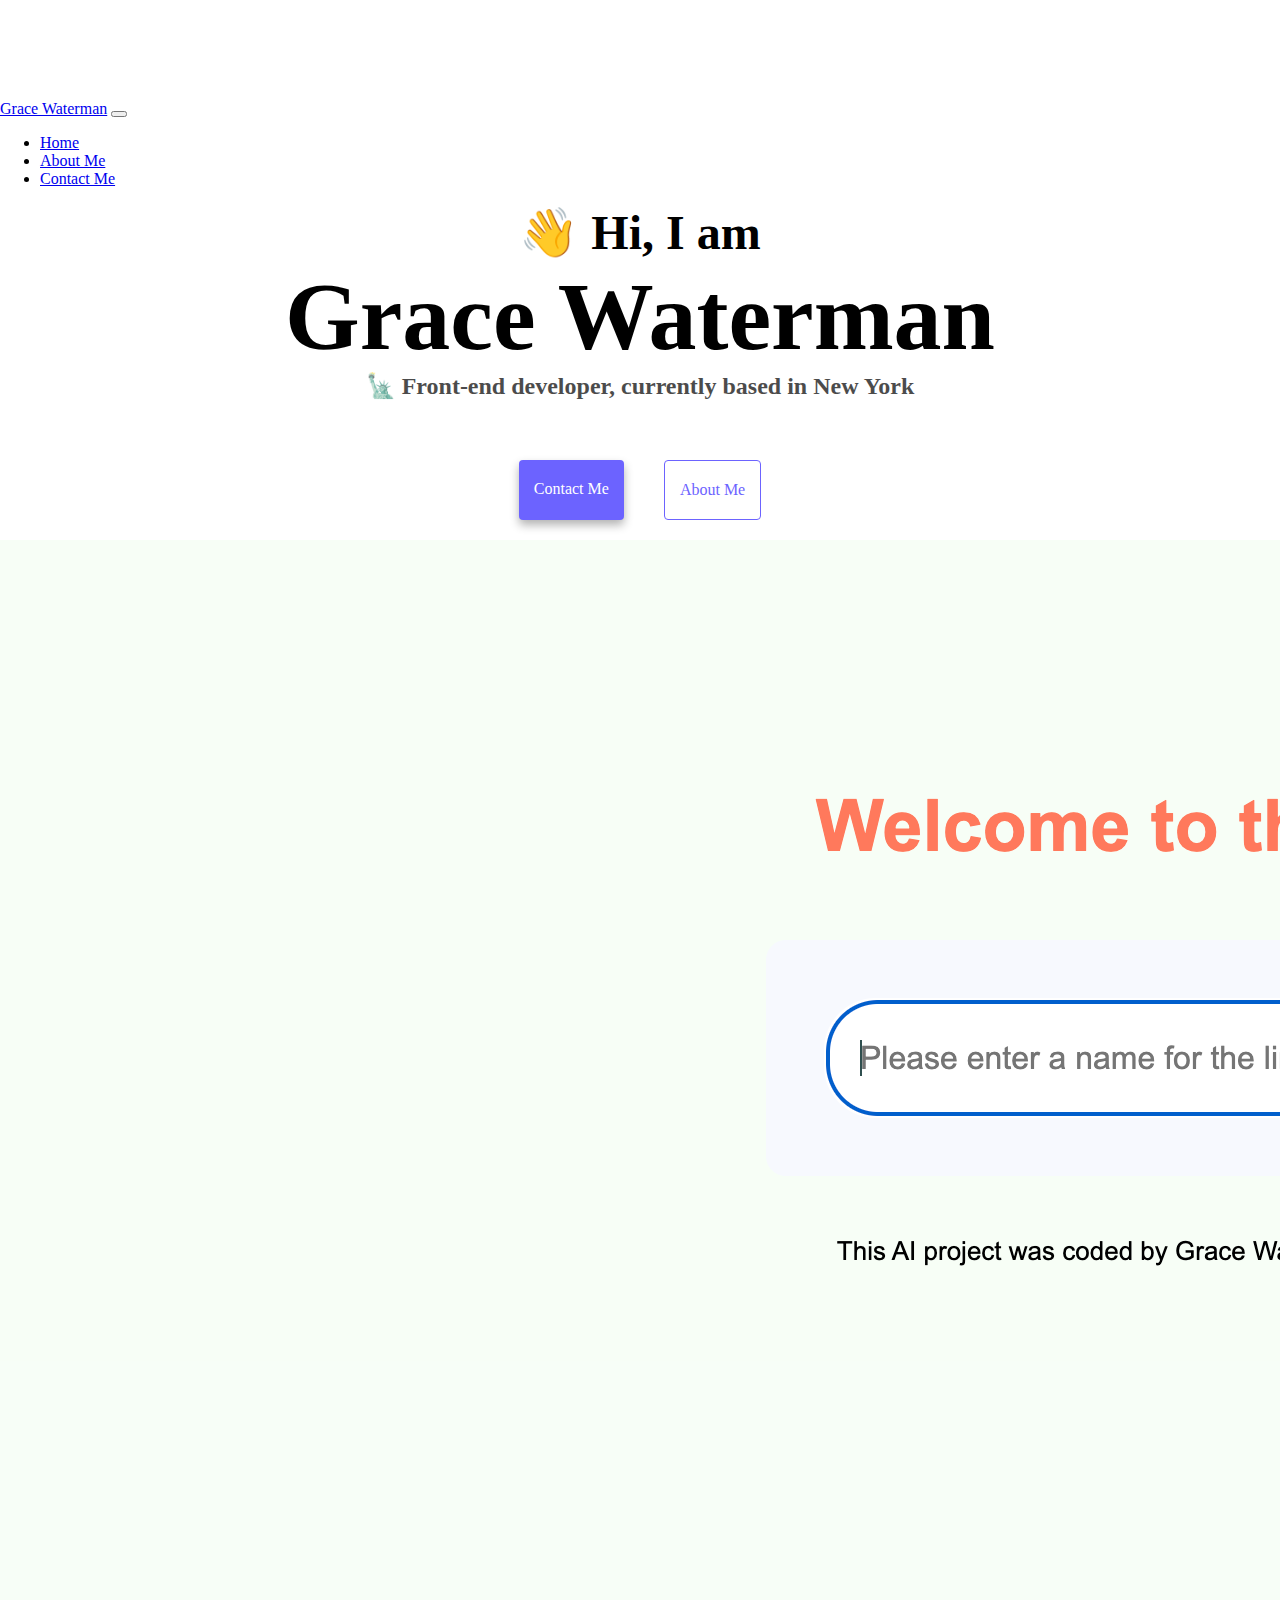
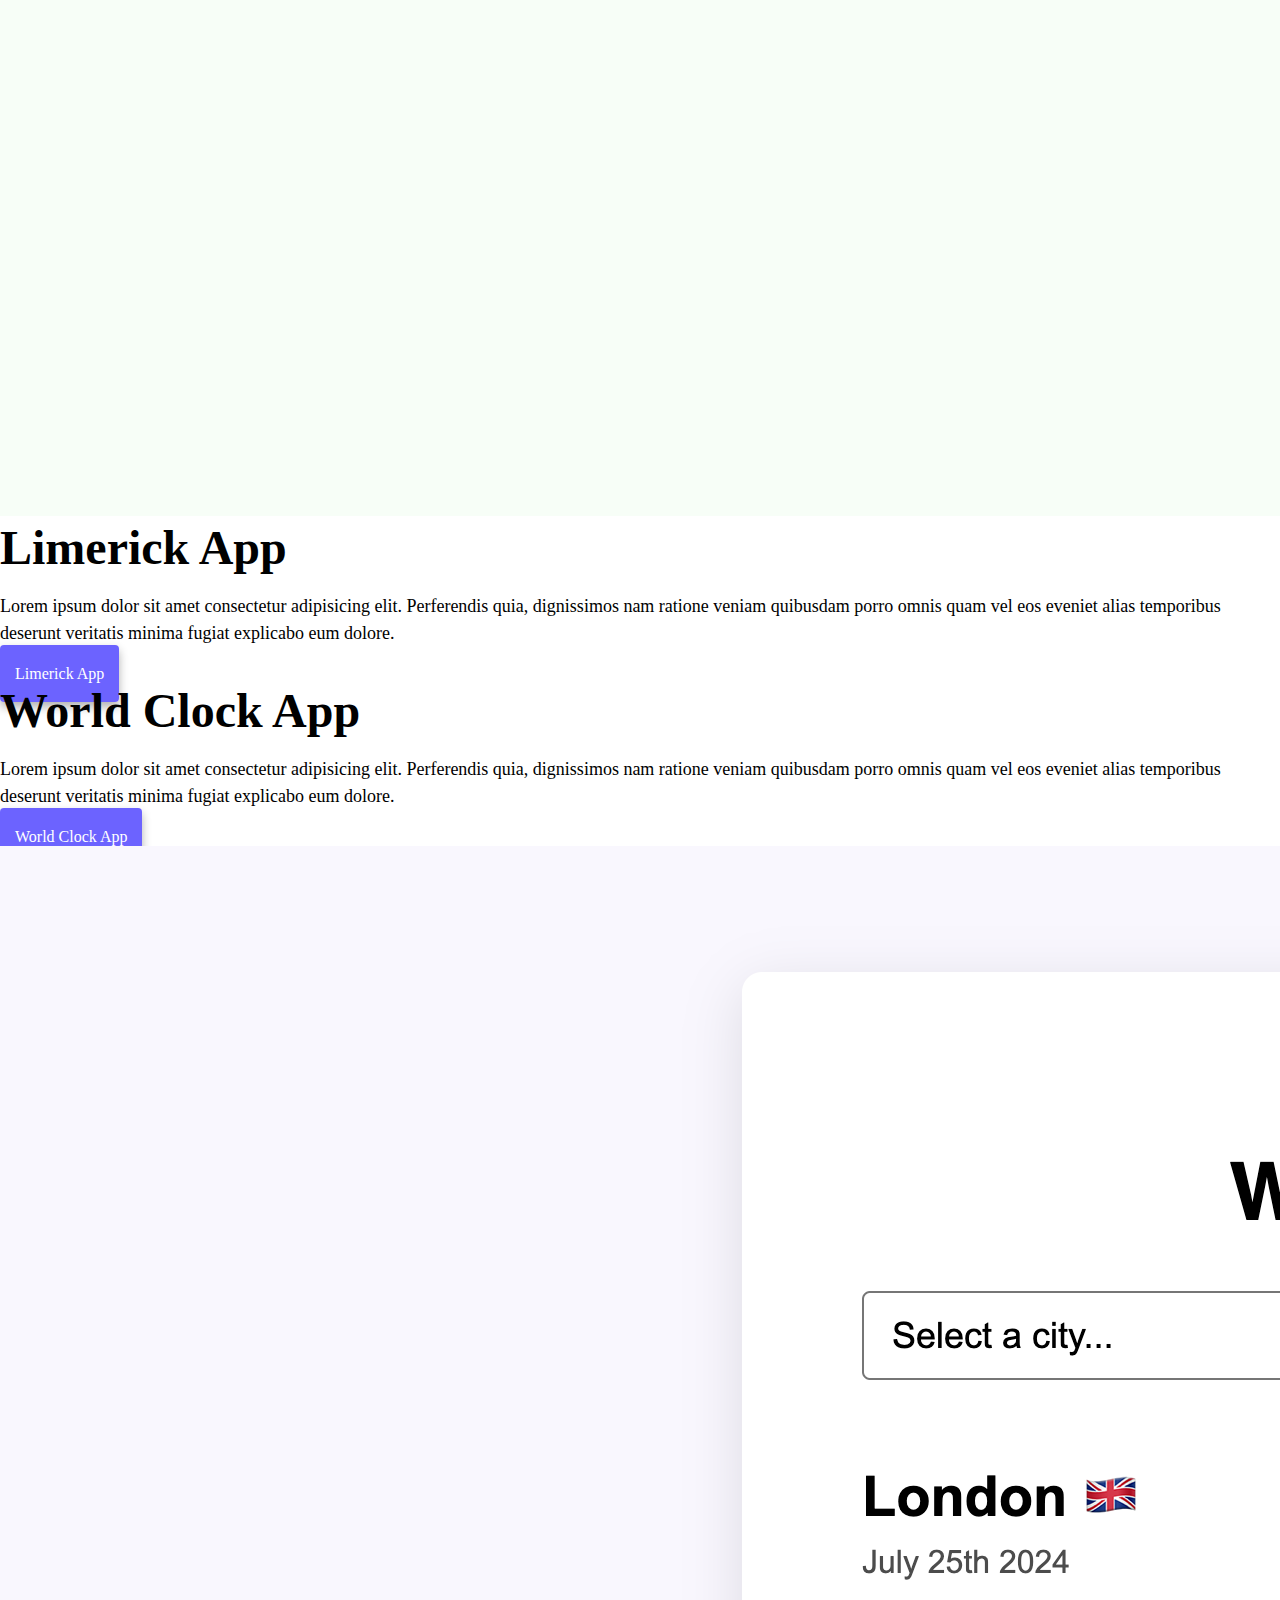
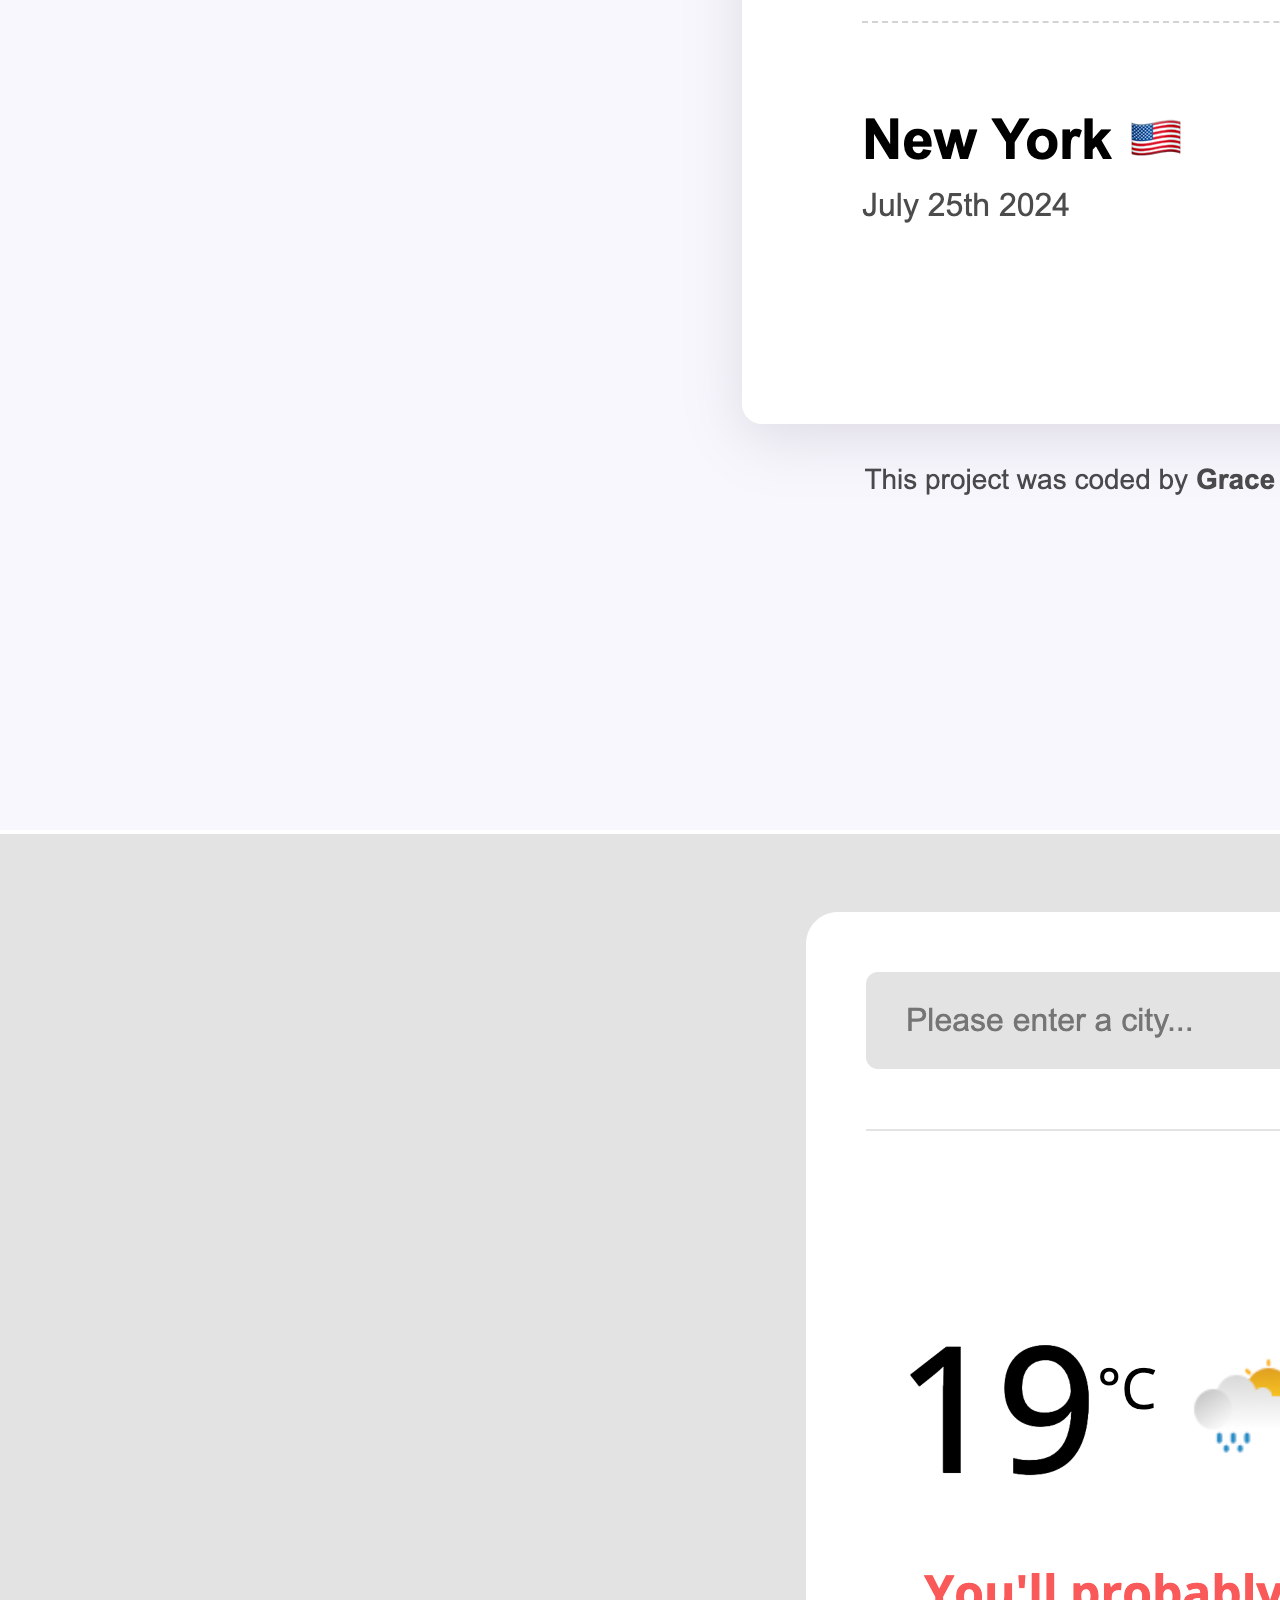
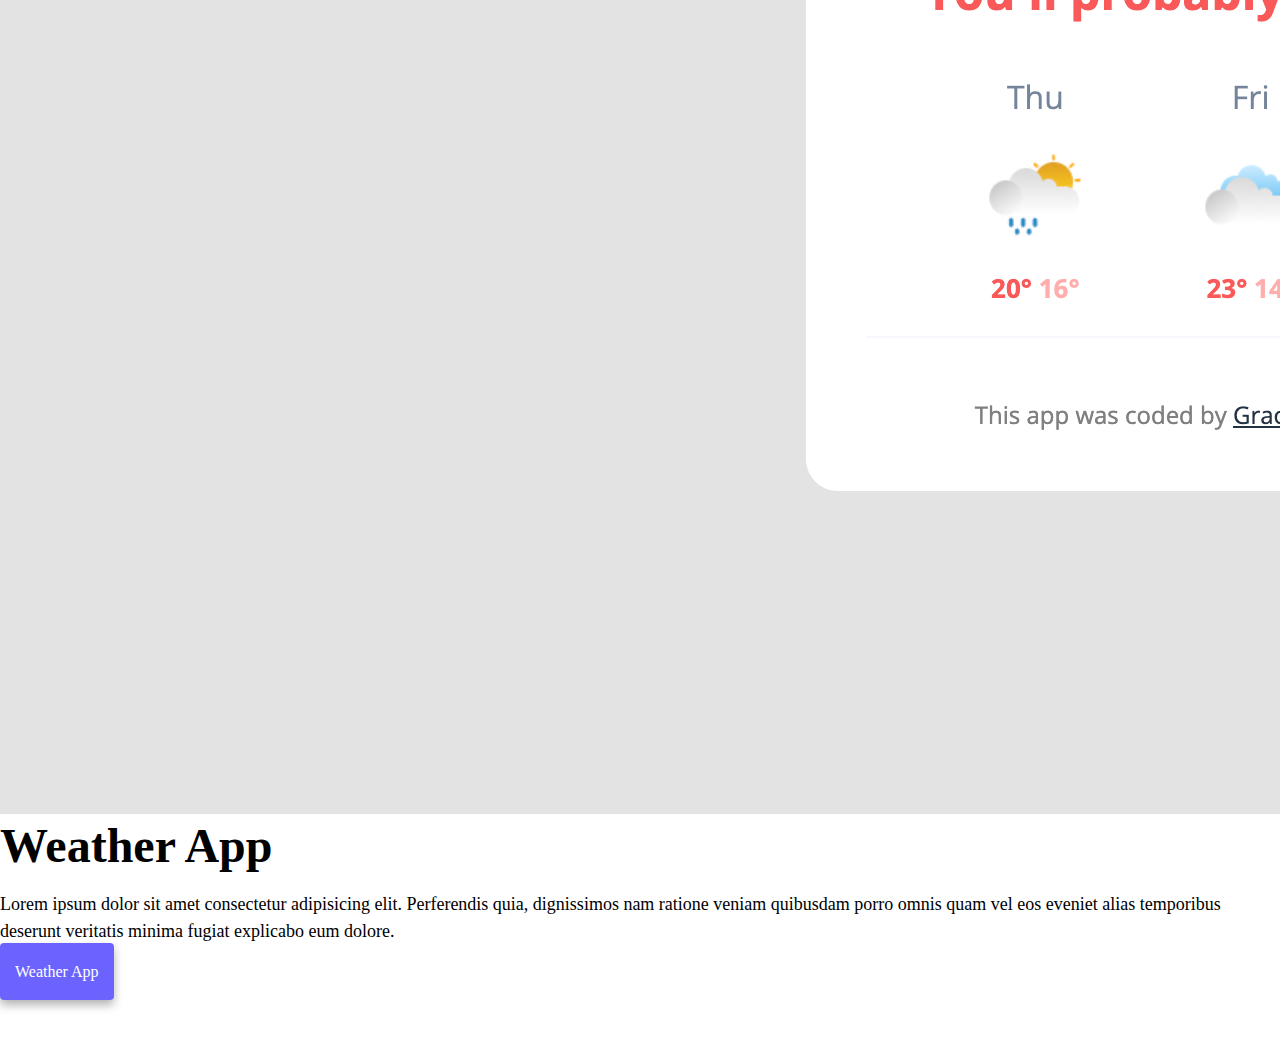
<file: index.html>
<!DOCTYPE html>
<html lang="en">
  <head>
    <meta charset="UTF-8" />
    <meta http-equiv="X-UA-Compatible" content="IE=edge" />
    <meta name="viewport" content="width=device-width, initial-scale=1.0" />
    <title>Website about front-end developer Grace Waterman</title>
    <meta name="description" content="A portfolio of Grace Watermans work" />
    <link rel="stylesheet" href="style.css" />
    <link
      href="https://cdn.jsdelivr.net/npm/bootstrap@5.3.0-alpha1/dist/css/bootstrap.min.css"
      rel="stylesheet"
      integrity="sha384-GLhlTQ8iRABdZLl6O3oVMWSktQOp6b7In1Zl3/Jr59b6EGGoI1aFkw7cmDA6j6gD"
      crossorigin="anonymous"
    />
    <script
      src="https://cdn.jsdelivr.net/npm/bootstrap@5.3.0-alpha1/dist/js/bootstrap.bundle.min.js"
      integrity="sha384-w76AqPfDkMBDXo30jS1Sgez6pr3x5MlQ1ZAGC+nuZB+EYdgRZgiwxhTBTkF7CXvN"
      crossorigin="anonymous"
    ></script>
  </head>
  <body>
    <nav class="navbar navbar-expand-lg navbar-light bg-light fixed-top">
      <div class="container">
        <a class="navbar-brand" title="Homepage" href="index.html"
          >Grace Waterman</a
        >
        <button
          class="navbar-toggler"
          type="button"
          data-bs-toggle="collapse"
          data-bs-target="#navbarNav"
          aria-controls="navbarNav"
          aria-expanded="false"
          aria-label="Toggle navigation"
        >
          <span class="navbar-toggler-icon"></span>
        </button>
        <div class="collapse navbar-collapse" id="navbarNav">
          <ul class="navbar-nav">
            <li class="nav-item">
              <a
                class="nav-link active"
                title="Homepage"
                aria-current="page"
                href="index.html"
                >Home</a
              >
            </li>
            <li class="nav-item">
              <a class="nav-link" title="about page" href="about.html"
                >About Me</a
              >
            </li>
            <li class="nav-item">
              <a class="nav-link" title="contact page" href="about.html#contact"
                >Contact Me</a
              >
            </li>
          </ul>
        </div>
      </div>
    </nav>
    <h2 class="text-center">👋 Hi, I am</h2>
    <h1 class="text-center">Grace Waterman</h1>
    <h3 class="text-center">
      🗽 Front-end developer, currently based in New York
    </h3>
    <div class="navigation-links mb-5">
      <a href="about.html#contact" title="contact page" class="contact-link"
        >Contact me</a
      >
      <a href="about.html" title="about page" class="about-link">About me</a>
    </div>

    <div class="container">
      <div class="row mb-5">
        <div class="col-md-6">
          <img
            src="images/limerick.png"
            class="img-fluid rounded"
            alt="image of limerick webpage"
          />
        </div>
        <div class="col-md-6">
          <h2 class="mb-3">Limerick App</h2>
          <p>
            Lorem ipsum dolor sit amet consectetur adipisicing elit. Perferendis
            quia, dignissimos nam ratione veniam quibusdam porro omnis quam vel
            eos eveniet alias temporibus deserunt veritatis minima fugiat
            explicabo eum dolore.
          </p>
          <div class="mt-5">
            <a
              href="https://graces-ai-limericks.netlify.app/"
              class="page-links"
              title="limerick app"
              >Limerick App</a
            >
          </div>
        </div>
      </div>
      <div class="row mb-5">
        <div class="col-md-6">
          <h2 class="mb-3">World Clock App</h2>
          <p>
            Lorem ipsum dolor sit amet consectetur adipisicing elit. Perferendis
            quia, dignissimos nam ratione veniam quibusdam porro omnis quam vel
            eos eveniet alias temporibus deserunt veritatis minima fugiat
            explicabo eum dolore.
          </p>
          <div class="mt-5">
            <a
              href="https://graces-world-clock.netlify.app/"
              class="page-links"
              title="world clock app"
              >World Clock App</a
            >
          </div>
        </div>
        <div class="col-md-6">
          <img
            src="images/world-clock.png"
            class="img-fluid rounded"
            alt="image of world clock app"
          />
        </div>
      </div>
      <div class="row mb-5">
        <div class="col-md-6">
          <img
            src="images/weather.png"
            class="img-fluid rounded"
            alt="image of weatehr app"
          />
        </div>
        <div class="col-md-6">
          <h2 class="mb-3">Weather App</h2>
          <p>
            Lorem ipsum dolor sit amet consectetur adipisicing elit. Perferendis
            quia, dignissimos nam ratione veniam quibusdam porro omnis quam vel
            eos eveniet alias temporibus deserunt veritatis minima fugiat
            explicabo eum dolore.
          </p>
          <div class="mt-5">
            <a
              href="https://graces-weather-forecast.netlify.app/"
              class="page-links"
              title="weather app link"
              >Weather App</a
            >
          </div>
        </div>
      </div>
    </div>
  </body>
</html>
</file>
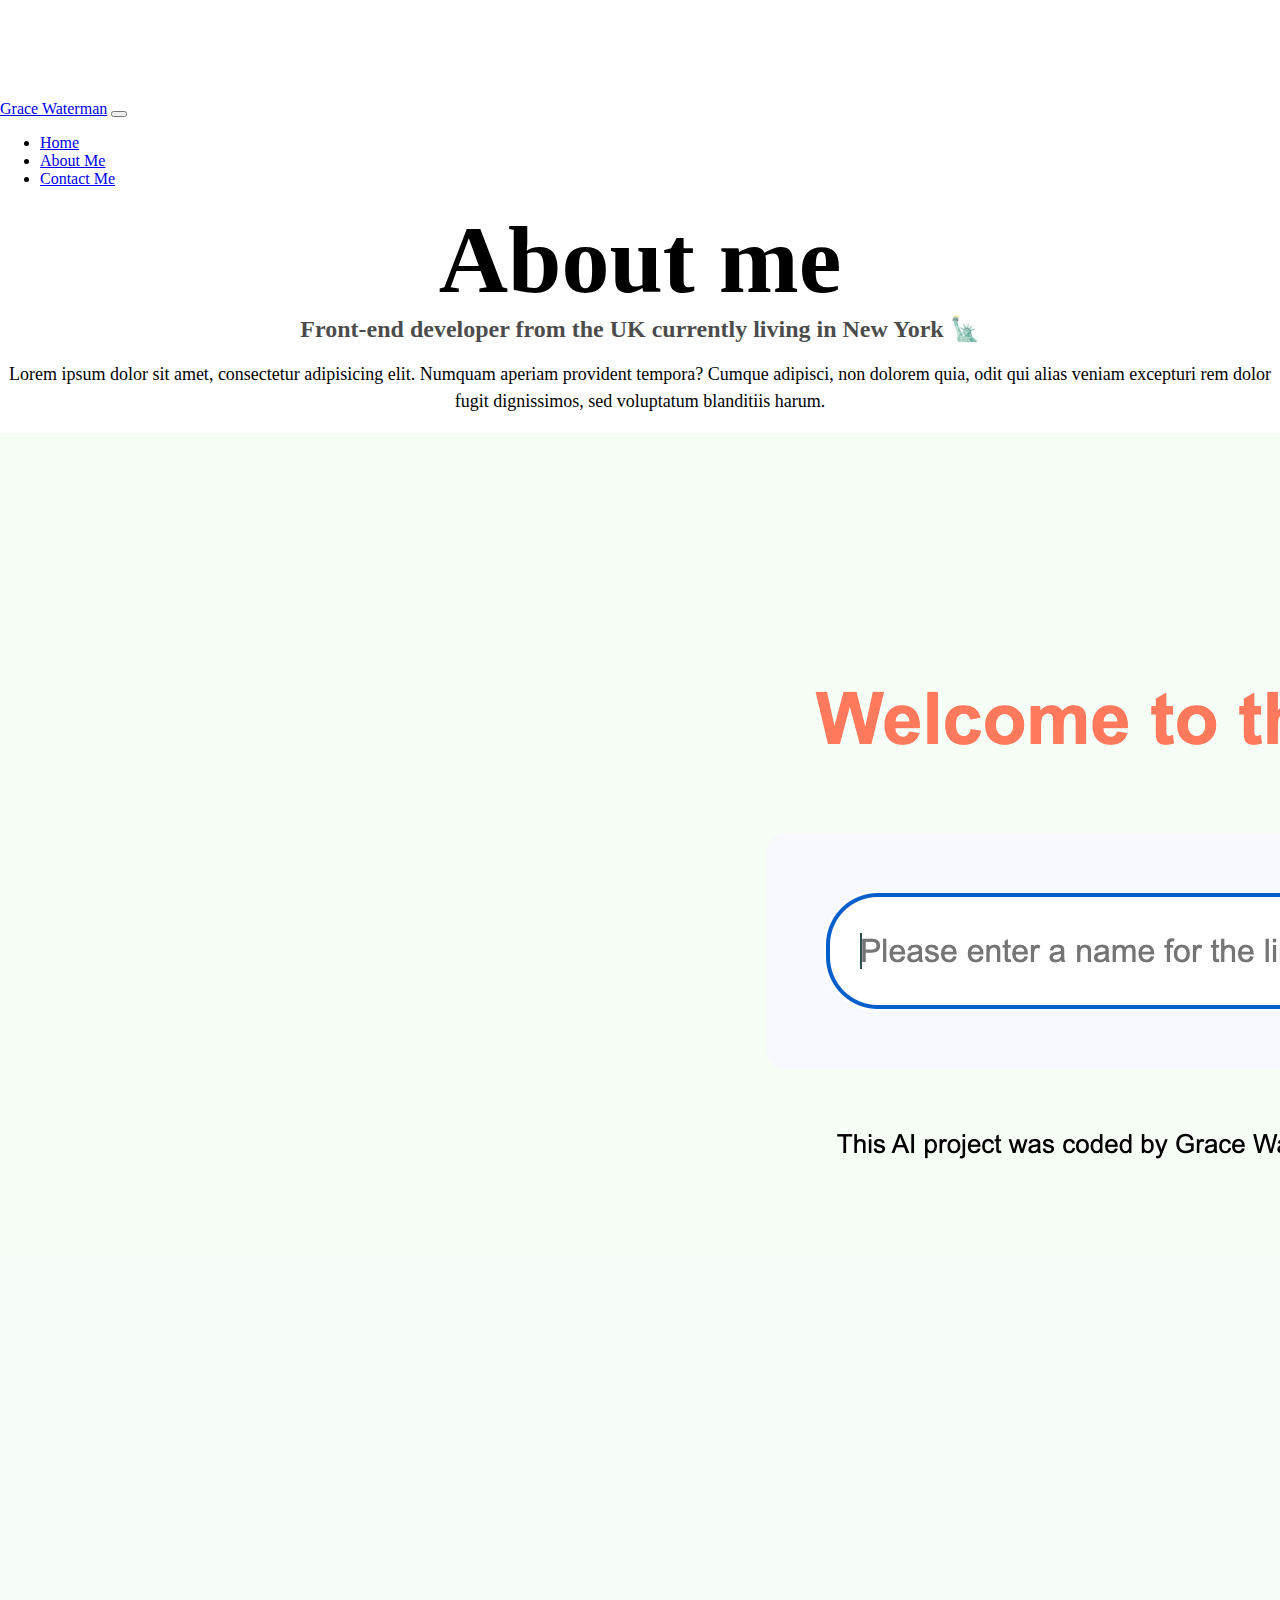
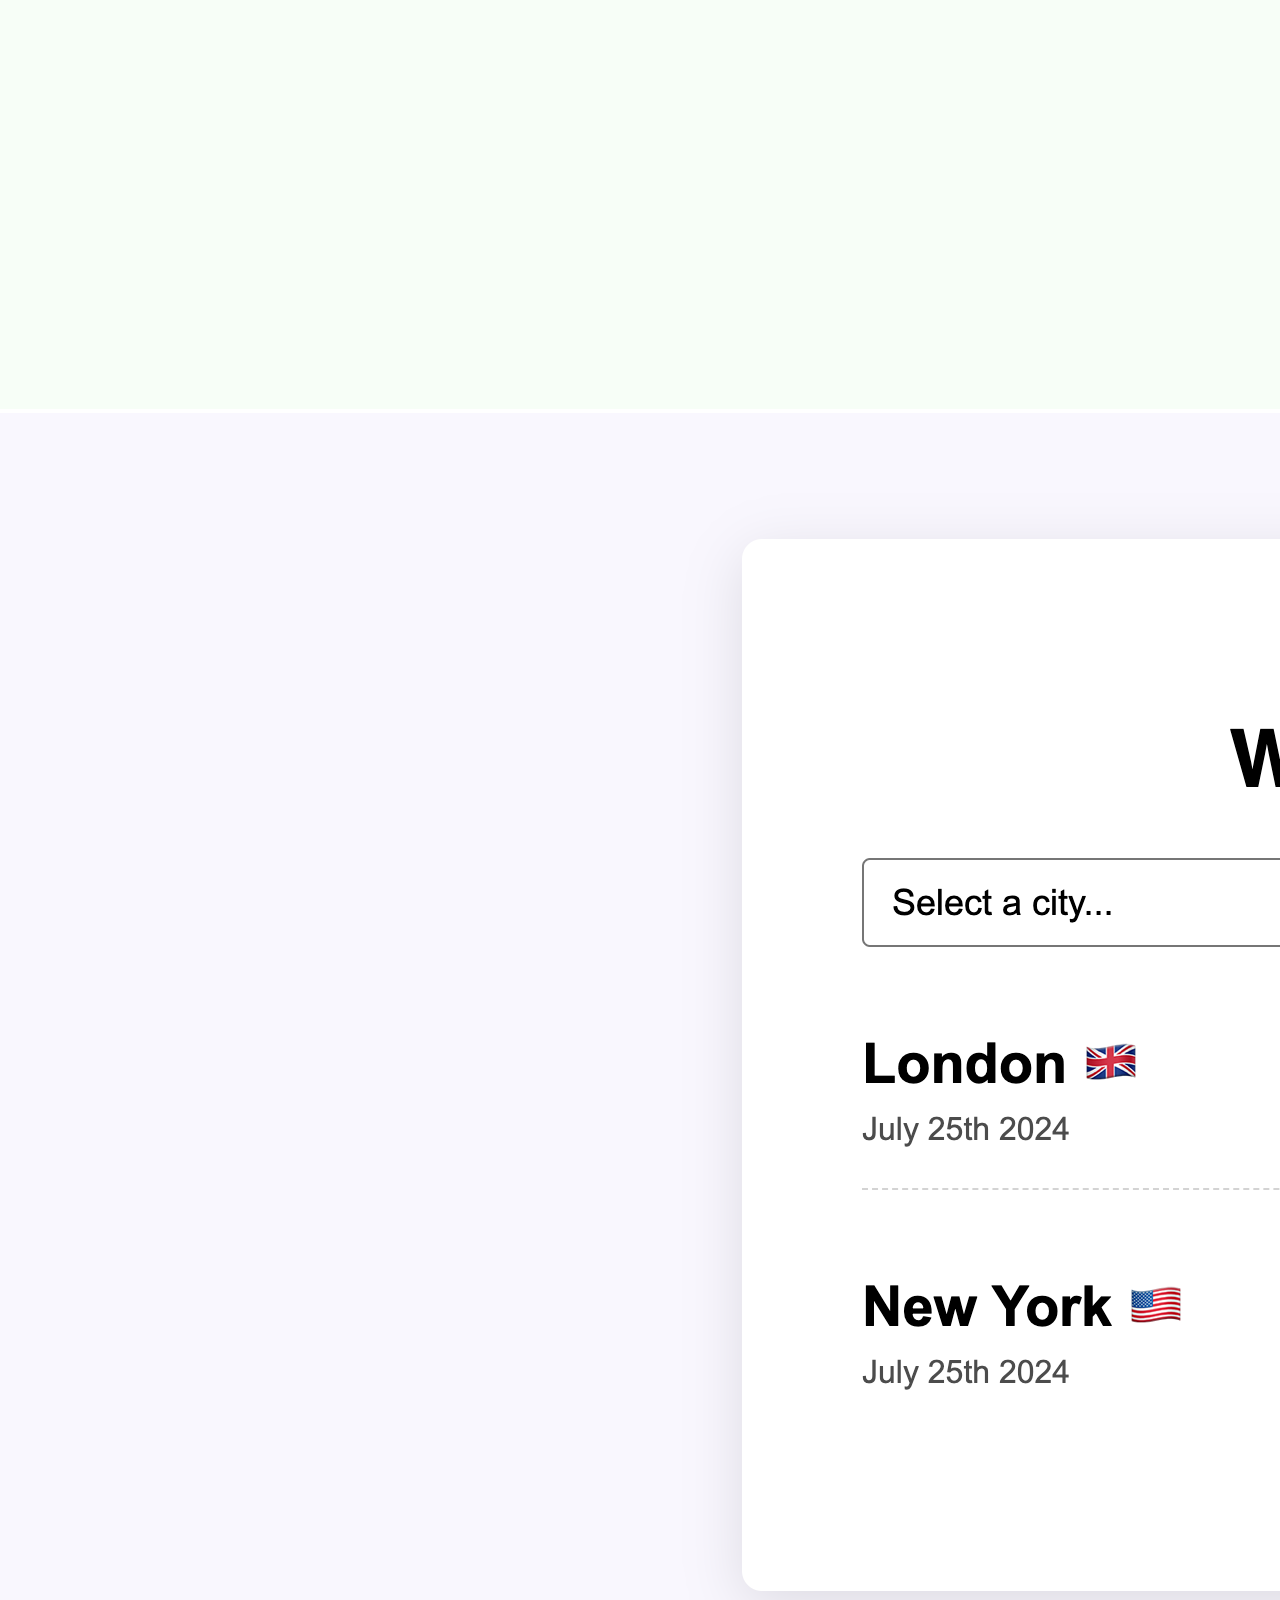
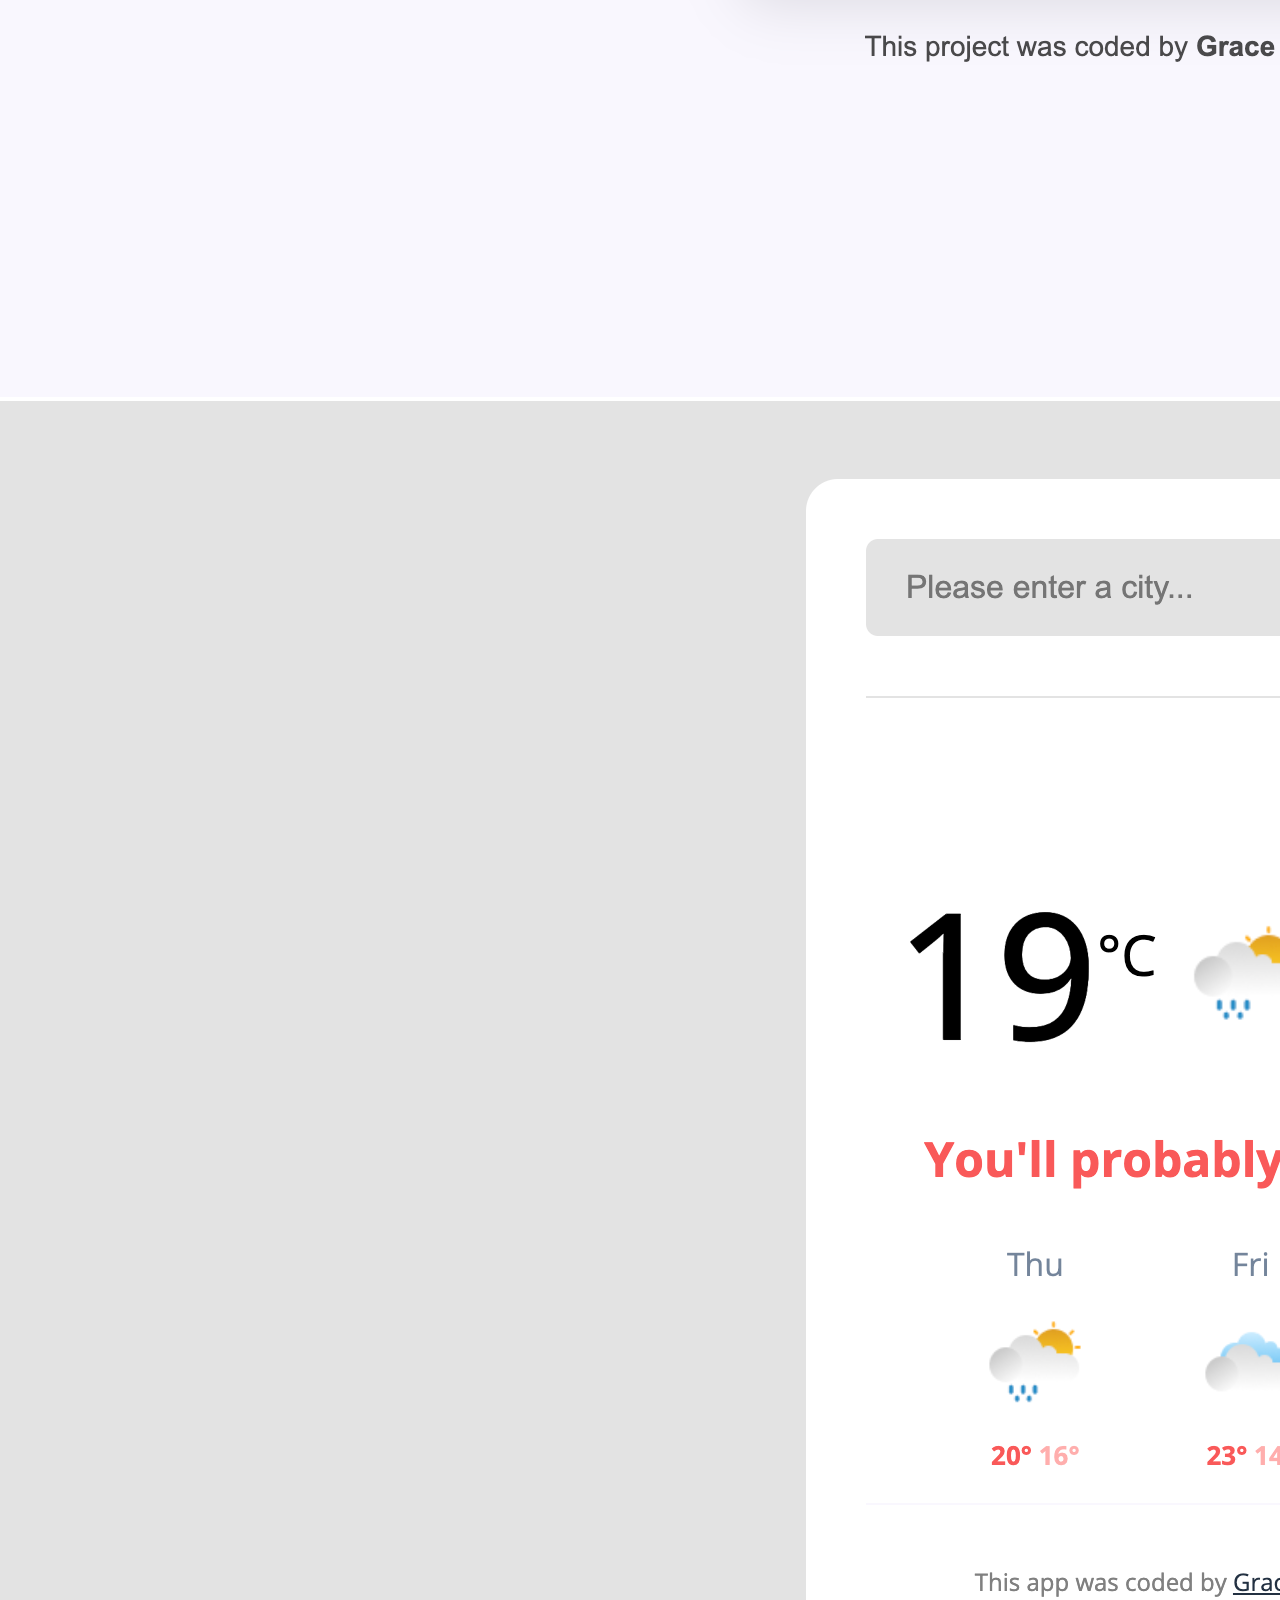
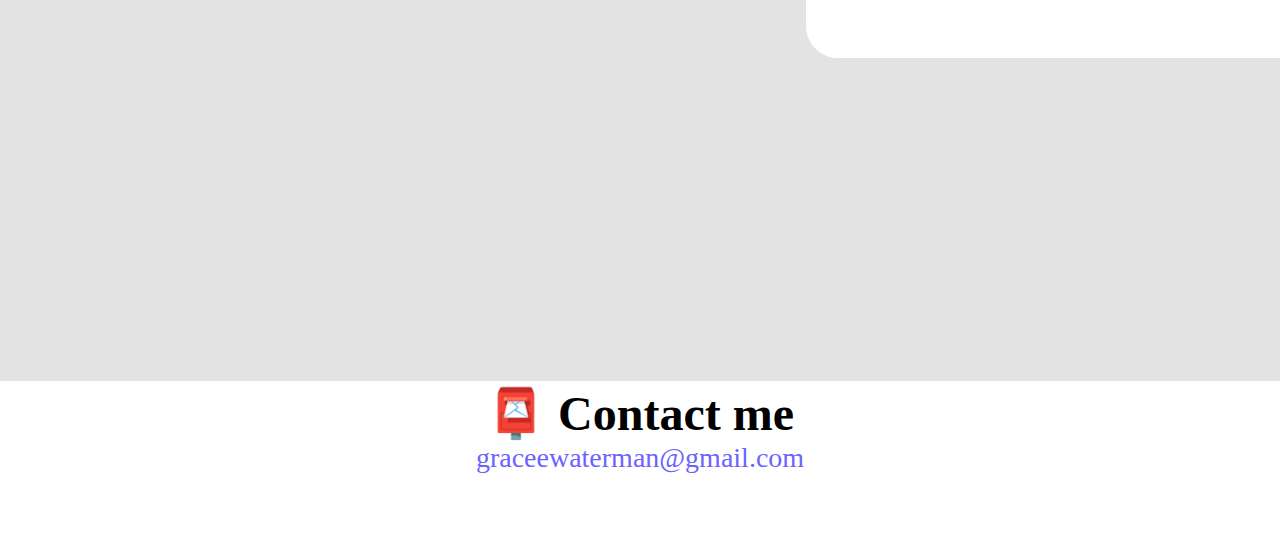
<file: about.html>
<!DOCTYPE html>
<html lang="en">
  <head>
    <meta charset="UTF-8" />
    <meta http-equiv="X-UA-Compatible" content="IE=edge" />
    <meta name="viewport" content="width=device-width, initial-scale=1.0" />
    <link rel="stylesheet" href="style.css" />
    <link
      href="https://cdn.jsdelivr.net/npm/bootstrap@5.3.0-alpha1/dist/css/bootstrap.min.css"
      rel="stylesheet"
      integrity="sha384-GLhlTQ8iRABdZLl6O3oVMWSktQOp6b7In1Zl3/Jr59b6EGGoI1aFkw7cmDA6j6gD"
      crossorigin="anonymous"
    />
    <script
      src="https://cdn.jsdelivr.net/npm/bootstrap@5.3.0-alpha1/dist/js/bootstrap.bundle.min.js"
      integrity="sha384-w76AqPfDkMBDXo30jS1Sgez6pr3x5MlQ1ZAGC+nuZB+EYdgRZgiwxhTBTkF7CXvN"
      crossorigin="anonymous"
    ></script>
    <title>About page for front-end developer Grace Waterman</title>
    <meta name="description" content="About page for Grace Waterman" />
  </head>
  <body>
    <nav class="navbar navbar-expand-lg navbar-light bg-light fixed-top">
      <div class="container">
        <a class="navbar-brand" href="index.html">Grace Waterman</a>
        <button
          class="navbar-toggler"
          type="button"
          data-bs-toggle="collapse"
          data-bs-target="#navbarNav"
          aria-controls="navbarNav"
          aria-expanded="false"
          aria-label="Toggle navigation"
        >
          <span class="navbar-toggler-icon"></span>
        </button>
        <div class="collapse navbar-collapse" id="navbarNav">
          <ul class="navbar-nav">
            <li class="nav-item">
              <a
                class="nav-link active"
                aria-current="page"
                href="index.html"
                title="Homepage"
                >Home</a
              >
            </li>
            <li class="nav-item">
              <a class="nav-link" href="about.html" title="about page"
                >About Me</a
              >
            </li>
            <li class="nav-item">
              <a class="nav-link" href="about.html#contact" title="contact link"
                >Contact Me</a
              >
            </li>
          </ul>
        </div>
      </div>
    </nav>
    <h1 class="text-center">About me</h1>
    <h3 class="text-center">
      Front-end developer from the UK currently living in New York 🗽
    </h3>
    <p class="text-center">
      Lorem ipsum dolor sit amet, consectetur adipisicing elit. Numquam aperiam
      provident tempora? Cumque adipisci, non dolorem quia, odit qui alias
      veniam excepturi rem dolor fugit dignissimos, sed voluptatum blanditiis
      harum.
    </p>
    <div class="container">
      <div class="row mt-5 mb-5">
        <div class="col-sm-4">
          <img src=images/limerick.png class="img-fluid rounded p-2 shadow"
          alt="image of limerick app">
        </div>
        <div class="col-sm-4">
          <img src=images/world-clock.png class="img-fluid rounded p-2 shadow"
          alt="image of world clock app">
        </div>
        <div class="col-sm-4">
          <img src=images/weather.png class="img-fluid rounded p-2 shadow"
          alt="image of weather app">
        </div>
      </div>
    </div>

    <div id="contact">
      <h2 class="text-center">📮 Contact me</h2>
      <a
        href="mailto:graceewaterman@gmail.com"
        class="email-link"
        title="email link"
      >
        graceewaterman@gmail.com
      </a>
    </div>
  </body>
</html>
</file>
<file: style.css>
:root {
  --primary-color: #6c63ff;
  --secondary-color: #f5f2fe;
  --box-shadow: 0 5px 10px rgba(0, 0, 0, 0.3);
}

body {
  margin: 60px auto !important;
  margin-top: 100px !important;
}
h1,
h2,
h3 {
  margin: 0;
}

h1 {
  font-size: 96px !important;
}

h2 {
  font-size: 48px !important;
}

h3 {
  font-size: 24px;
  opacity: 0.7;
}
p {
  font-size: 18px;
  line-height: 1.5;
}

.about-para {
  background: var(--secondary-color);
  padding: 20px;
  border-radius: 4px;
  font-size: 18px;
  line-height: 1.5;
}

.navigation-links {
  display: flex;
  margin-top: 40px;
  justify-content: center;
}

.navigation-links a {
  margin: 20px;
  border-radius: 4px;
  padding: 20px 15px;
  text-decoration: none;
  text-transform: capitalize;
}

.contact-link {
  background: var(--primary-color);
  box-shadow: var(--box-shadow);
  color: white;
}

.about-link {
  color: var(--primary-color);
  border: 1px solid var(--primary-color);
}

.homepage-link {
  color: var(--primary-color);
  text-align: center;
  display: block;
}

.about-paragraphs {
  display: flex;
  margin: 30px 0;
}

.about-paragraphs p {
  margin: 10px;
}

.email-link {
  display: flex;
  justify-content: center;
  color: var(--primary-color);
  font-size: 28px;
  text-decoration: none;
}

.email-link:hover {
  text-decoration: underline;
}
.text-center {
  text-align: center !important;
}
.page-links {
  border-radius: 4px;
  padding: 20px 15px;
  text-decoration: none;
  text-transform: capitalize;
  background: var(--primary-color);
  box-shadow: var(--box-shadow);
  color: white;
}
@media (max-width: 1256px) {
  body {
    max-width: 90%;
  }
  h1 {
    font-size: 52px !important;
  }
  h2 {
    font-size: 36px !important;
  }
  h3 {
    font-size: 20px !important;
  }
  p {
    font-size: 16px !important;
    margin-bottom: 0px !important;
  }
  a {
    margin-bottom: 10px;
    font-size: 14px;
    text-align: center;
    display: block;
    margin: 0 auto;
    max-width: fit-content;
  }
}
@media (max-width: 576px) {
  body {
    max-width: 90%;
  }
  h1 {
    font-size: 42px !important;
  }
  h2 {
    font-size: 24px !important;
  }
  h3 {
    font-size: 18px !important;
  }
  p {
    font-size: 14px !important;
    margin-bottom: 0px !important;
  }
  img {
    display: none;
  }
  a {
    margin-bottom: 10px;
    font-size: 14px;
    text-align: center;
    display: block;
    margin: 0 auto;
    max-width: fit-content;
  }
}
</file>
